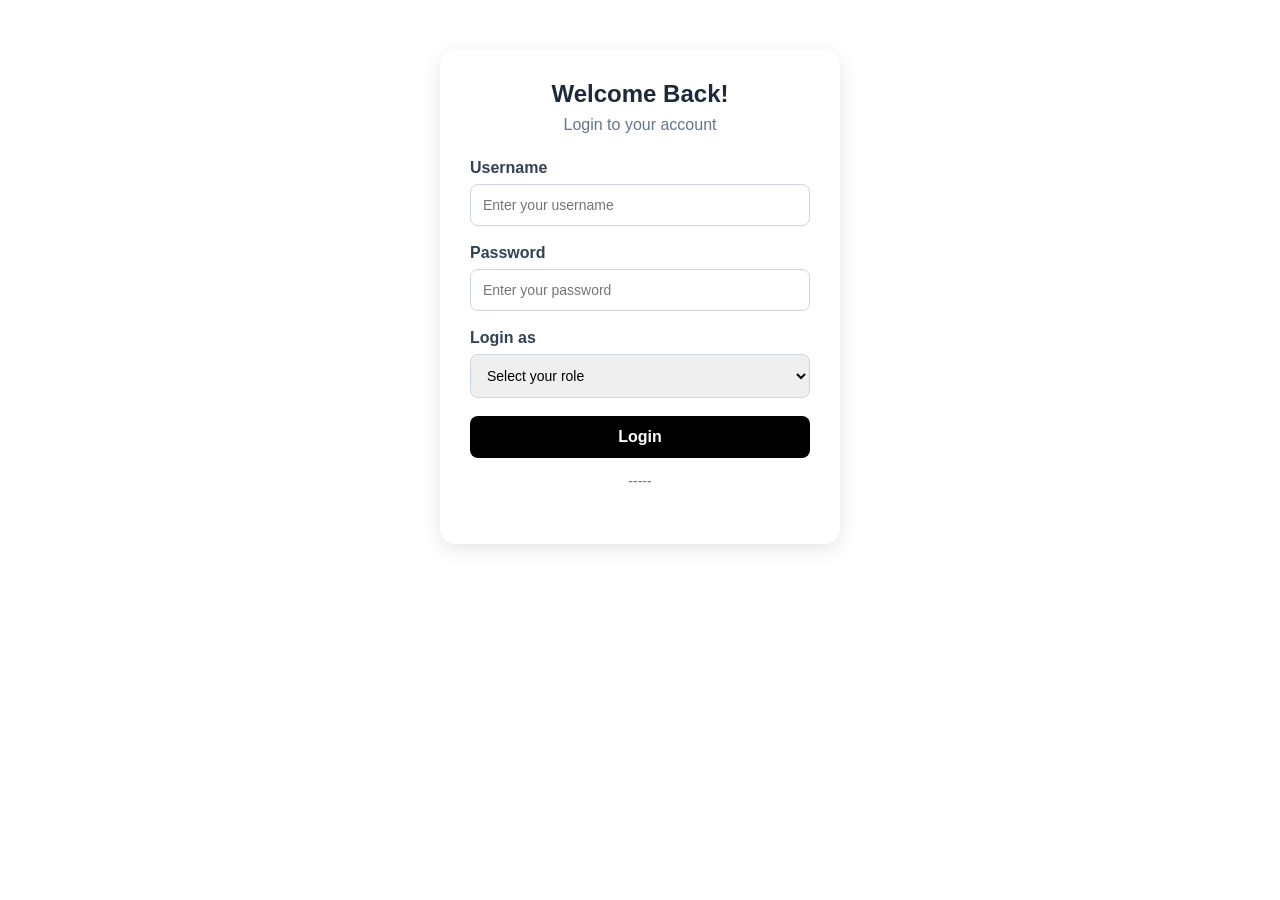
<file: index.html>
<!DOCTYPE html>
<html lang="en">
<head>
    <meta charset="UTF-8">
    <meta name="viewport" content="width=device-width, initial-scale=1.0">
    <title>Document</title>
    <link rel="stylesheet" href="assets/css/style.css">
</head>
<body>
    <div class="login" id="login">
    <form id="loginForm" class="login-form">

        <h2>Welcome Back!</h2>
        <p>Login to your account</p>

        <div class="form-group">
            <label for="username">Username</label>
            <input
                type="text"
                id="username"
                name="username"
                placeholder="Enter your username"
                required
            >
        </div>

        <div class="form-group">
            <label for="password">Password</label>
            <input
                type="password"
                id="password"
                name="password"
                placeholder="Enter your password"
                required
            >
        </div>

        <div class="form-group">
            <label for="role">Login as</label>
            <select id="role" name="role" required>
                <option value="">Select your role</option>
                <option value="user">User</option>
                <option value="admin">Admin</option>
            </select>
        </div>

        <button type="submit" id="loginButton">
            Login
        </button>

        <p id="loginMessage" class="login-message">
            -----
        </p>

    </form>
</div>
   <script src="/assets/js/userAuth.js"></script>
</body>
</html>
</file>
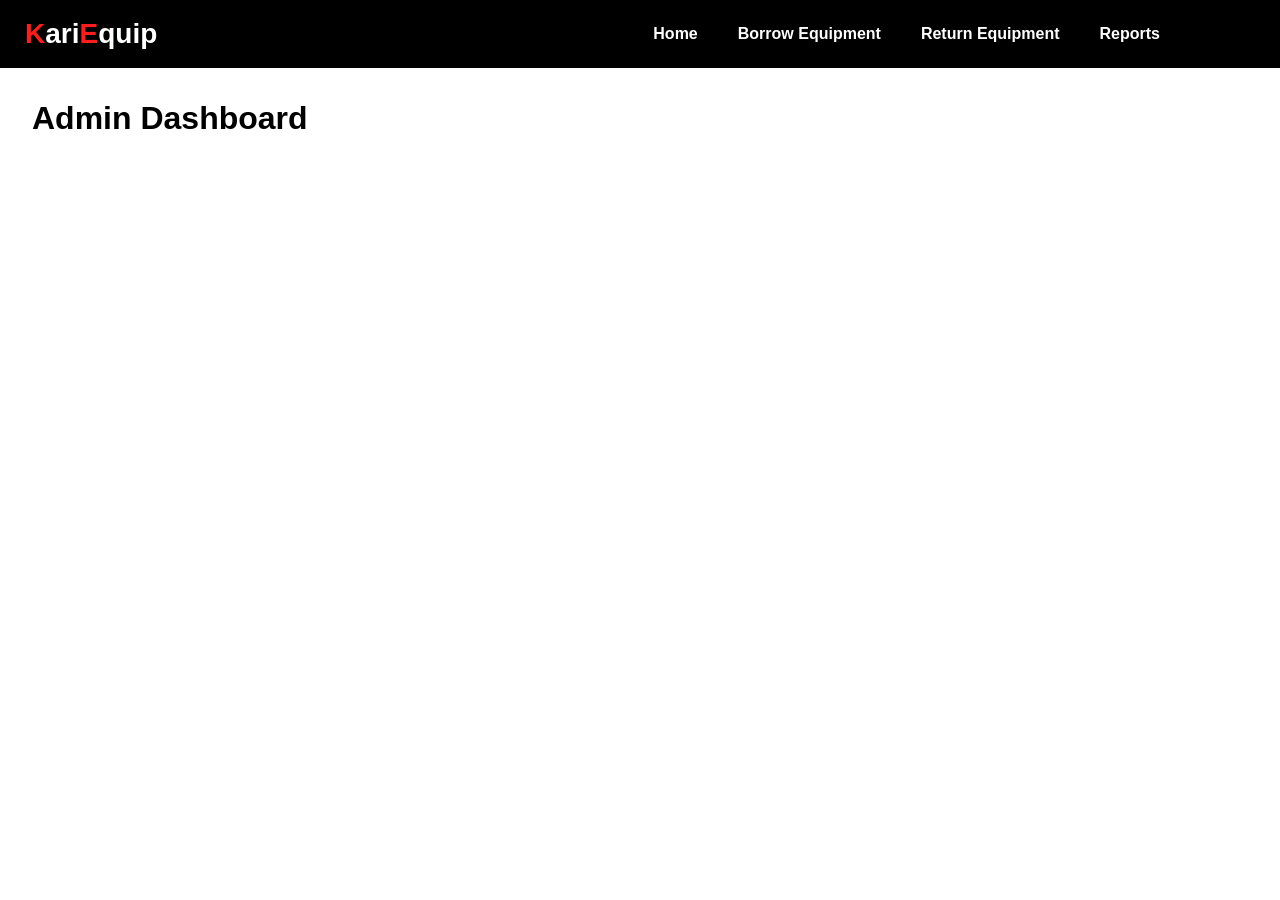
<file: admin/index.html>
<!doctype html>
<html lang="en">
  <head>
    <meta charset="UTF-8" />
    <meta name="viewport" content="width=device-width, initial-scale=1.0" />
    <title>Document</title>
    <link rel="stylesheet" href="../assets/css/style.css" />
  </head>
  <body>
    <header class="site-header">
      <nav class="navbar">
        <a href="index.html" class="logo">
          <h1 class="logo-name">
            <span class="highlight">K</span>ari<span class="highlight">E</span
            >quip
          </h1>
        </a>

        <ul class="nav-list">
          <li class="nav-item">
            <a href="index.html" class="nav-link">Home</a>
          </li>
          <li class="nav-item">
            <a href="borrow.html" class="nav-link">Borrow Equipment</a>
          </li>
          <li class="nav-item">
            <a href="inventory.html" class="nav-link">Return Equipment</a>
          </li>
          <li class="nav-item">
            <a href="reports.html" class="nav-link">Reports</a>
          </li>
        </ul>
      </nav>
    </header>
    <main class="dashboard-wrap">
      <h1 id="greetings" class="greetings">Welcome</h1>
      <script src="../assets/js/app.js"></script>
    </main>
  </body>
</html>
</file>
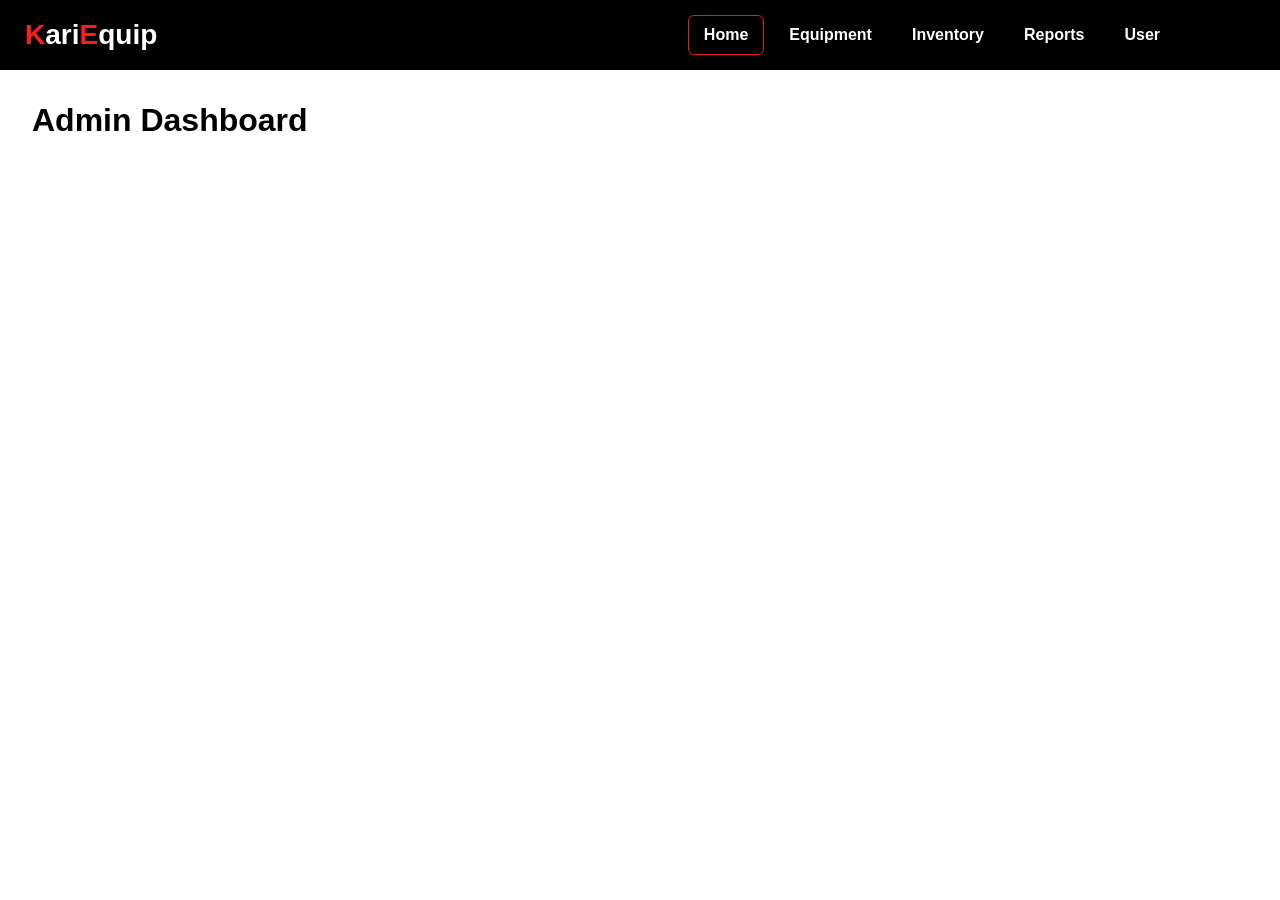
<file: admin/dashboard/index.html>
<!doctype html>
<html lang="en">
  <head>
    <meta charset="UTF-8" />
    <meta name="viewport" content="width=device-width, initial-scale=1.0" />
    <title>Document</title>
    <link rel="stylesheet" href="/assets/css/style.css" />
  </head>
  <body>
    <div id="nav-container"></div>
    <main class="dashboard-wrap">
    <h1 id="greetings"></h1>
    <script src="/assets/js/app.js"></script>
    </main>
  </body>
</html>
</file>
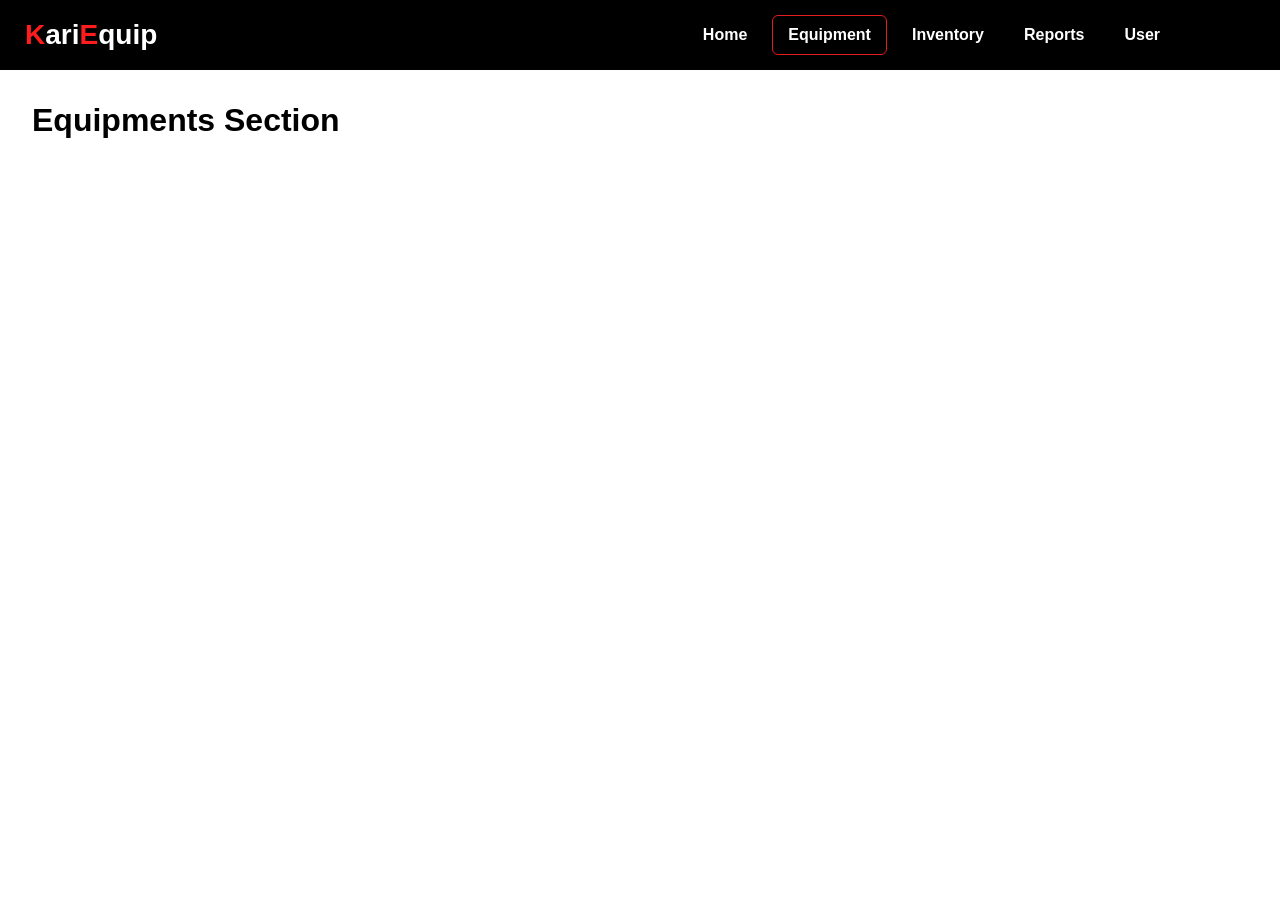
<file: admin/equipments/index.html>
<!doctype html>
<html lang="en">
  <head>
    <meta charset="UTF-8" />
    <meta name="viewport" content="width=device-width, initial-scale=1.0" />
    <title>Document</title>
    <link rel="stylesheet" href="/assets/css/style.css" />
  </head>
  <body>
    <div id="nav-container"></div>
    <main class="dashboard-wrap">
    <h1 id="greetings"></h1>
    <script src="/assets/js/app.js"></script>
    </main>
  </body>
</html>
</file>
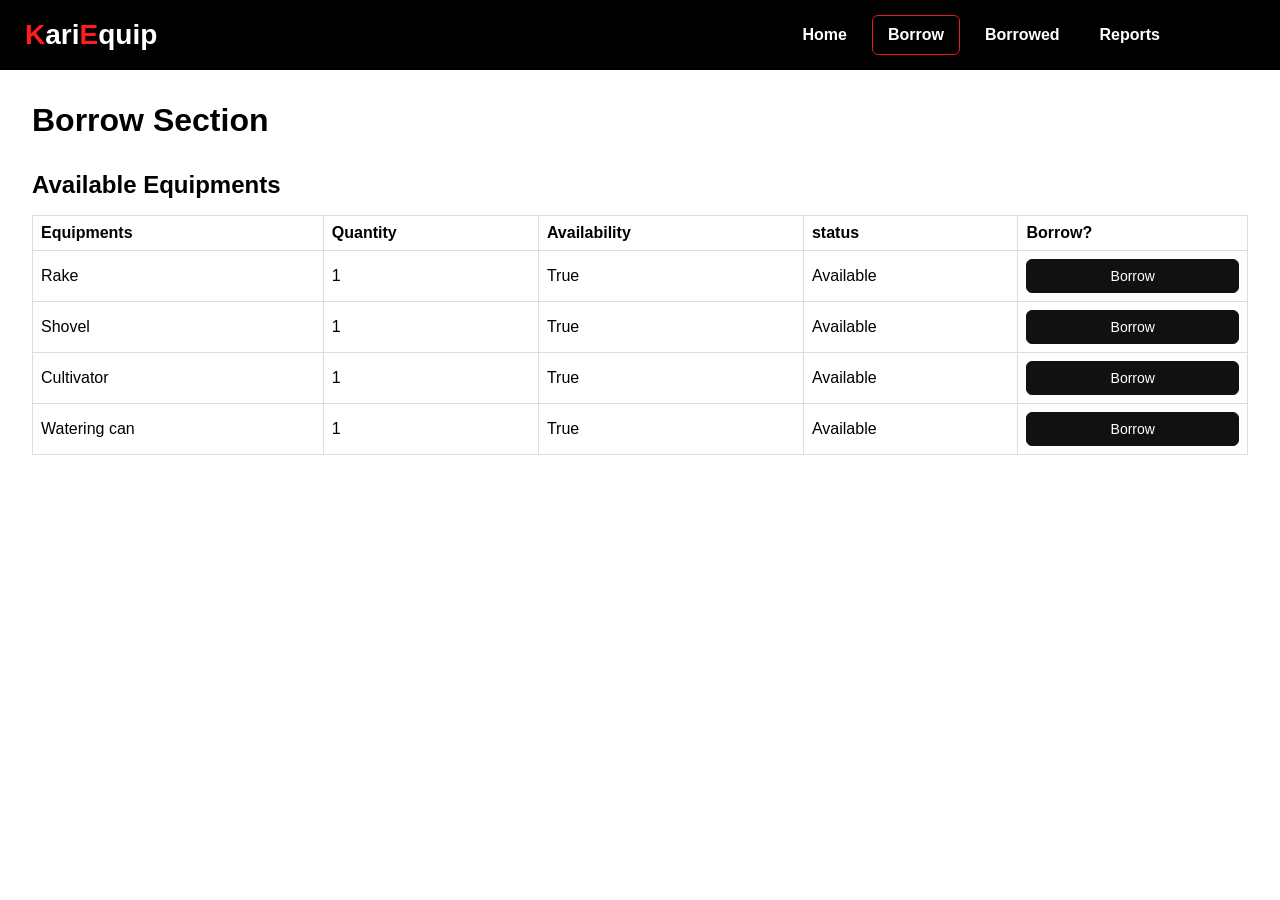
<file: user/borrow/index.html>
<!doctype html>
<html lang="en">
  <head>
    <meta charset="UTF-8" />
    <meta name="viewport" content="width=device-width, initial-scale=1.0" />
    <title>Borrow | User</title>
    <link rel="stylesheet" href="/assets/css/style.css" />
    
  </head>
  <body>
    <div id="nav-container"></div>
    <main class="dashboard-wrap">
    <h1 id="greetings" class="greetings"></h1>
    <section class="borrow-section">
        <div class="borrow-container">
          <div class="borrow-title">
            <h1 style="padding-bottom: 1rem;">Available Equipments</h1>
          </div>
          <div class="borrow-content">
            <table>
              <thead>
                <tr>
                  <th>Equipments</th>
                  <th>Quantity</th>
                  <th>Availability</th>
                  <th>status</th>
                  <th>Borrow?</th>
                </tr>
              </thead>
              <tbody id="borrow-table-body"></tbody>
            </table>
          </div>
        </div>
      </section>
    <script src="/assets/js/app.js"></script>
    <script src="/assets/js/equipments.js"></script>
    </main>
  </body>
</html>
</file>
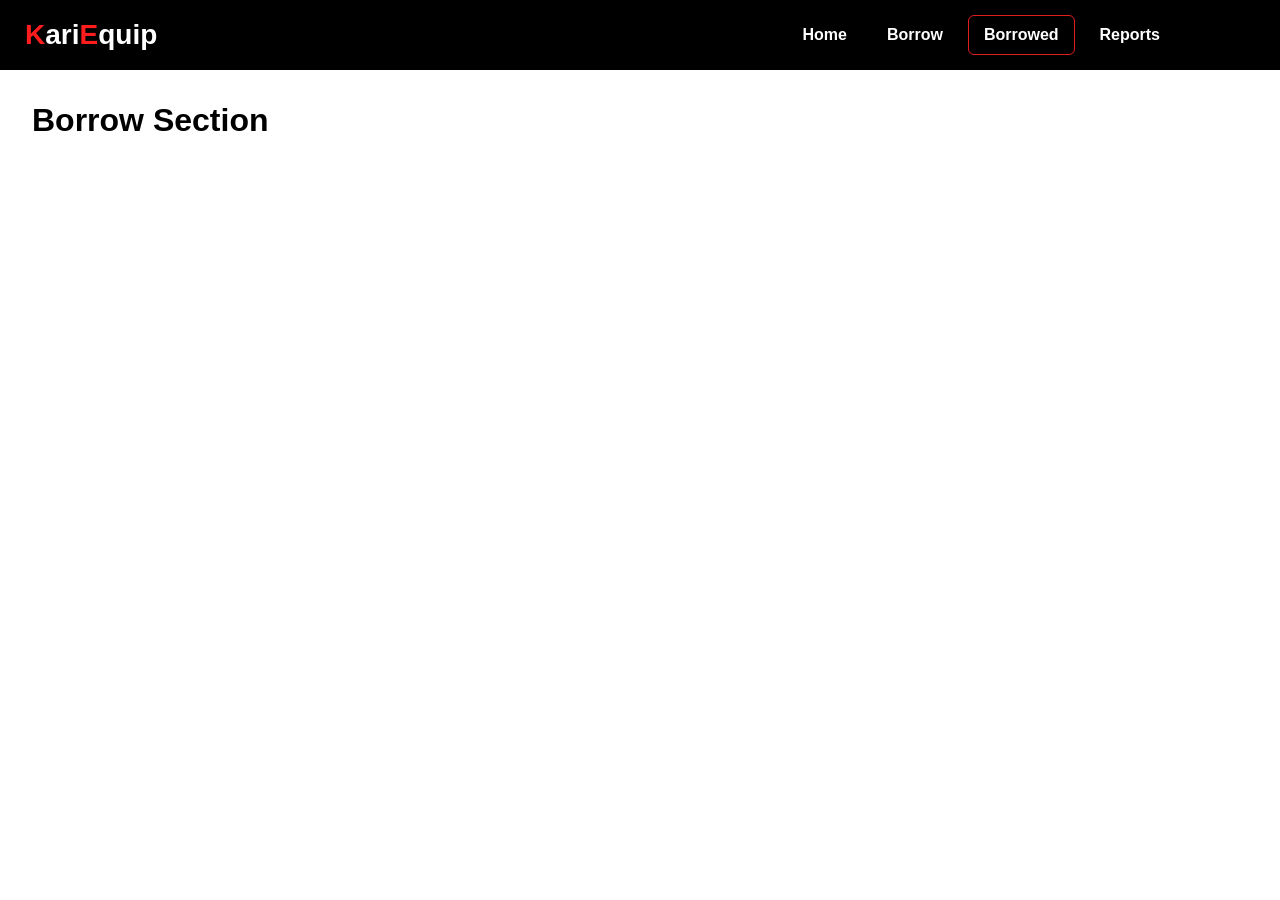
<file: user/borrowed/index.html>
<!DOCTYPE html>
<html lang="en">
<head>
    <meta charset="UTF-8">
    <meta name="viewport" content="width=device-width, initial-scale=1.0">
    <title>Borrowed | User</title>
    <link rel="stylesheet" href="/assets/css/style.css">
</head>
<body>
    <div id="nav-container"></div>
    <main class="dashboard-wrap">
      <h1 id="greetings" class="greetings"></h1>
      <script src="/assets/js/app.js"></script>
      <script src="/assets/js/equipments.js"></script>
    </main>
</body>
</html>
</file>
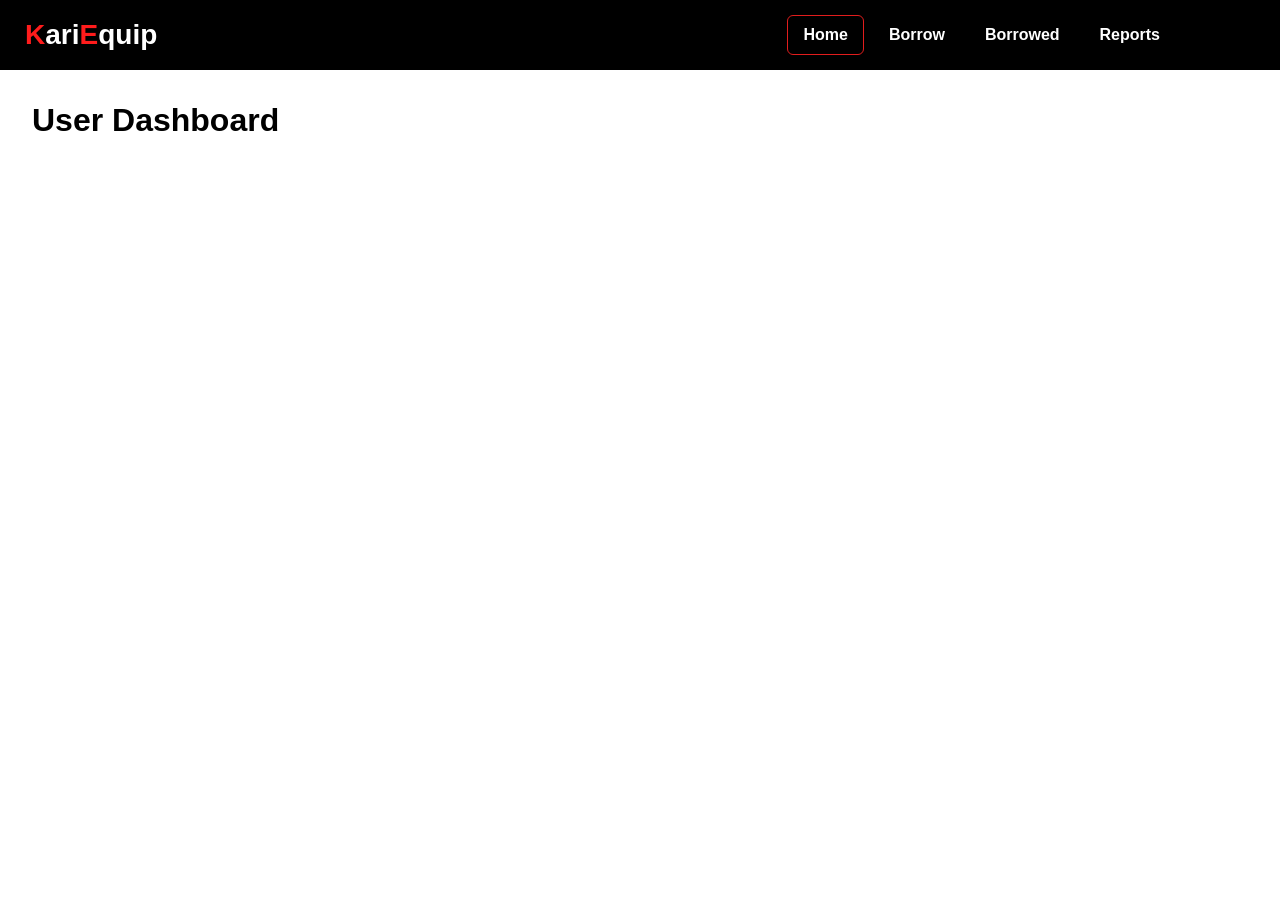
<file: user/dashboard/index.html>
<!doctype html>
<html lang="en">
  <head>
    <meta charset="UTF-8" />
    <meta name="viewport" content="width=device-width, initial-scale=1.0" />
    <title>Dashboard | User</title>
    <link rel="stylesheet" href="/assets/css/style.css" />
  </head>
  <body>
    <div id="nav-container"></div>
    <main class="dashboard-wrap">
      <h1 id="greetings" class="greetings"></h1>
      <script src="/assets/js/app.js"></script>
      <script src="/assets/js/equipments.js"></script>
    </main>
  </body>
</html>
</file>
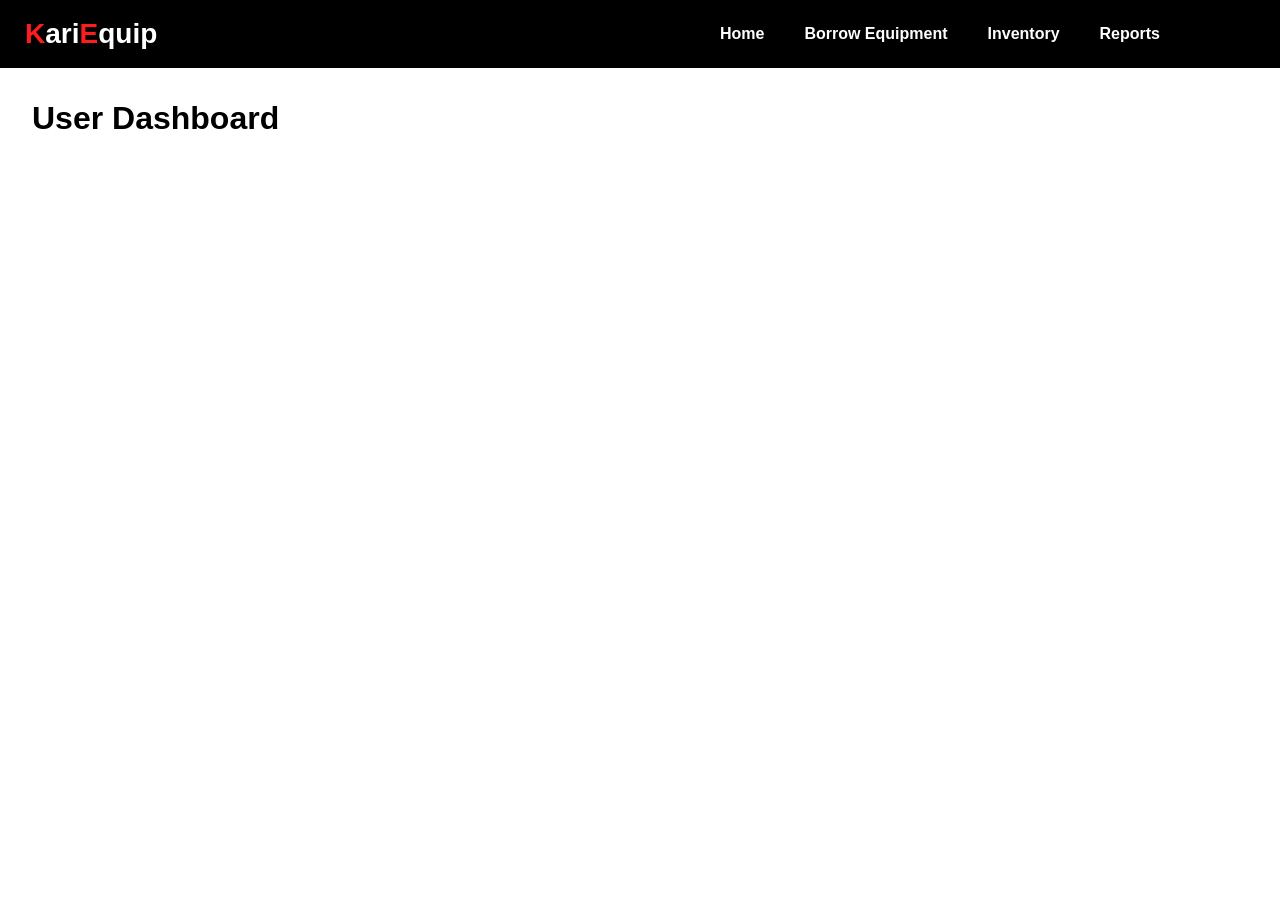
<file: user/inventory/index.html>
<!doctype html>
<html lang="en">
  <head>
    <meta charset="UTF-8" />
    <meta name="viewport" content="width=device-width, initial-scale=1.0" />
    <title>Document</title>
    <link rel="stylesheet" href="/assets/css/style.css" />
    
  </head>
  <body>
    <header class="site-header">
      <nav class="navbar">
       <a href="/user/home/" class="logo">
          <h1 class="logo-name">
            <span class="highlight">K</span>ari<span class="highlight">E</span
            >quip
          </h1>
        </a>
        <ul class="nav-list">
          <li class="nav-item">
            <a href="/user/home/" class="nav-link">Home</a>
          </li>
          <li class="nav-item">
            <a href="/user/borrow/" class="nav-link">Borrow Equipment</a>
          </li>
          <li class="nav-item">
            <a href="/user/inventory/" class="nav-link">Inventory</a>
          </li>
          <li class="nav-item">
            <a href="/user/reports/" class="nav-link">Reports</a>
          </li> 
        </ul>
      </nav>
    </header>
    <main class="dashboard-wrap">
    <h1 id="greetings"></h1>
    <script src="/assets/js/app.js"></script>
    </main>
  </body>
</html>
</file>
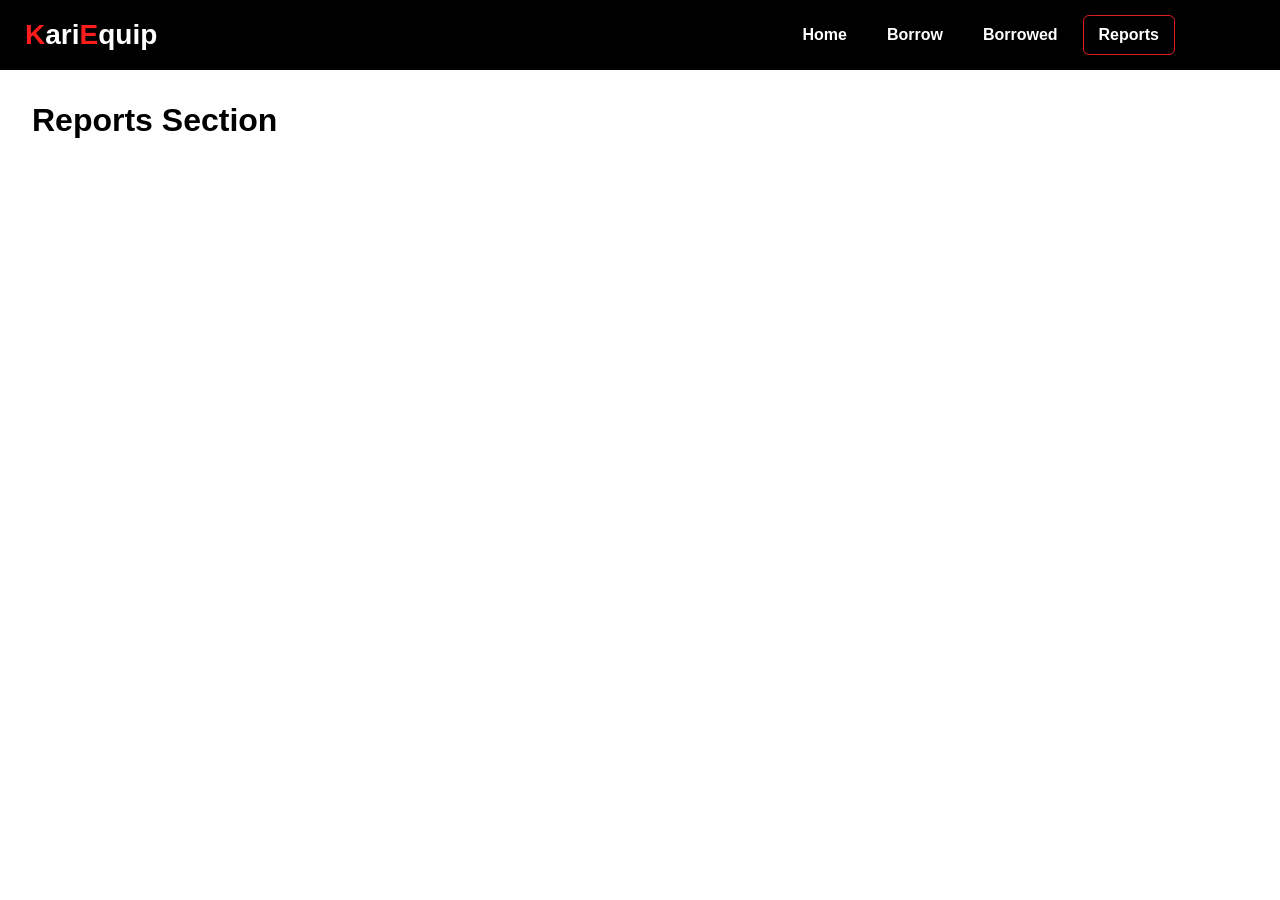
<file: user/reports/index.html>
<!doctype html>
<html lang="en">
  <head>
    <meta charset="UTF-8" />
    <meta name="viewport" content="width=device-width, initial-scale=1.0" />
    <title>Reports | User</title>
    <link rel="stylesheet" href="/assets/css/style.css" />
    
  </head>
  <body>
    <div id="nav-container"></div>
    <main class="dashboard-wrap">
    <h1 id="greetings"></h1>
    <script src="/assets/js/app.js"></script>
    </main>
  </body>
</html>
</file>
<file: assets/css/style.css>
* {
    margin: 0;
    padding: 0;
    box-sizing: border-box;
    font-family: Arial, sans-serif;
}

/* General header */
.site-header {
    background-color: black;
    width: 100%;
    position: sticky;
    top: 0;
    z-index: 1000;
}

.borrow-btn {
  width: 100%;
  padding: 8px 12px;
  background-color: #111;
  color: #fff;
  border: 1px solid #111;
  border-radius: 6px;
  font-size: 14px;
  cursor: pointer;
  transition: background-color 0.2s, transform 0.1s;
}

.borrow-btn:active {
  transform: scale(0.97);
}

.borrow-btn:hover {
  color: black;
  background-color: white;
  border: solid 1px black;
}



.borrow-btn:disabled {
  background-color: #999;
  color: #eee;
  cursor: not-allowed;
}

/* Navigation container */
.navbar {
    max-width: 1200px;
    margin: 0;
    padding: 15px 25px;

    display: flex;
    justify-content: space-between;
    align-items: center;
    gap: 20px;
}

/* Navigation list */
.nav-list {
    display: flex;
    align-items: center;
    gap: 10px;
    list-style: none;
}

/* Navigation items */
.nav-item {
    list-style: none;
}

/* Navigation links */
.nav-link {
    display: block;
    color: white;
    text-decoration: none;
    font-weight: bold;
    padding: 10px 15px;
    border-radius: 6px;
    transition: background-color 0.3s ease;
}

/* Hover effect */
.nav-link:hover {
    background-color: #555;
}

/* Current page */
.nav-link.active {
    border: solid 1px #e11d1d;
    color: white;
}

.dashboard-wrap{
    margin: 1rem;
    padding: 1rem;
}

/* Logo */
.logo {
    color: white;
    font-size: 22px;
    font-weight: bold;
    text-decoration: none;
    white-space: nowrap;
}

.logo-name {
    display: flex;
    align-items: center;
    justify-content: center;
    font-size: 28px;
    font-weight: bold;
    color: white;
    margin: 0;
}

.highlight {
    color: rgb(255, 28, 28);
}


.login {
    width: 100%;
    max-width: 400px;
    margin: 50px auto;
    padding: 30px;
    background: #ffffff;
    border-radius: 15px;
    box-shadow: 0 5px 20px rgba(0, 0, 0, 0.1);
    box-sizing: border-box;
}

.login-form h2 {
    text-align: center;
    margin-bottom: 8px;
    color: #1e293b;
}

.login-form > p {
    text-align: center;
    color: #64748b;
    margin-bottom: 25px;
}

.form-group {
    margin-bottom: 18px;
}

.form-group label {
    display: block;
    margin-bottom: 7px;
    font-weight: 600;
    color: #334155;
}

.form-group input,
.form-group select {
    width: 100%;
    padding: 12px;
    border: 1px solid #cbd5e1;
    border-radius: 8px;
    box-sizing: border-box;
    font-size: 14px;
    outline: none;
}

.form-group input:focus,
.form-group select:focus {
    border-color: black;
    box-shadow: 0 0 0 3px rgba(37, 99, 235, 0.1);
}

#loginButton {
    width: 100%;
    padding: 12px;
    background: black;
    color: white;
    border: none;
    border-radius: 8px;
    font-size: 16px;
    font-weight: bold;
    cursor: pointer;
    transition: background 0.2s;
}

#loginButton:hover {
    background: white;
    color:black;
    border: 1px solid black;
}

.login-message {
    margin-top: 15px;
    text-align: center;
    font-size: 14px;
}

.login-message.error {
    color: #dc2626;
}

.login-message.success {
    color: #16a34a;
}

/* Responsive layout for mobile */
@media (max-width: 600px) {
    .navbar {
        flex-direction: column;
        gap: 12px;
    }

    .nav-list {
        flex-wrap: wrap;
        justify-content: center;
    }

    .nav-link {
        padding: 8px 10px;
        font-size: 14px;
    }
}

table {
  font-family: arial, sans-serif;
  border-collapse: collapse;
  width: 100%;
}

td, th {
  border: 1px solid #dddddd;
  text-align: left;
  padding: 8px;
}

.greetings{
    padding-bottom: 2rem;
}
</file>
